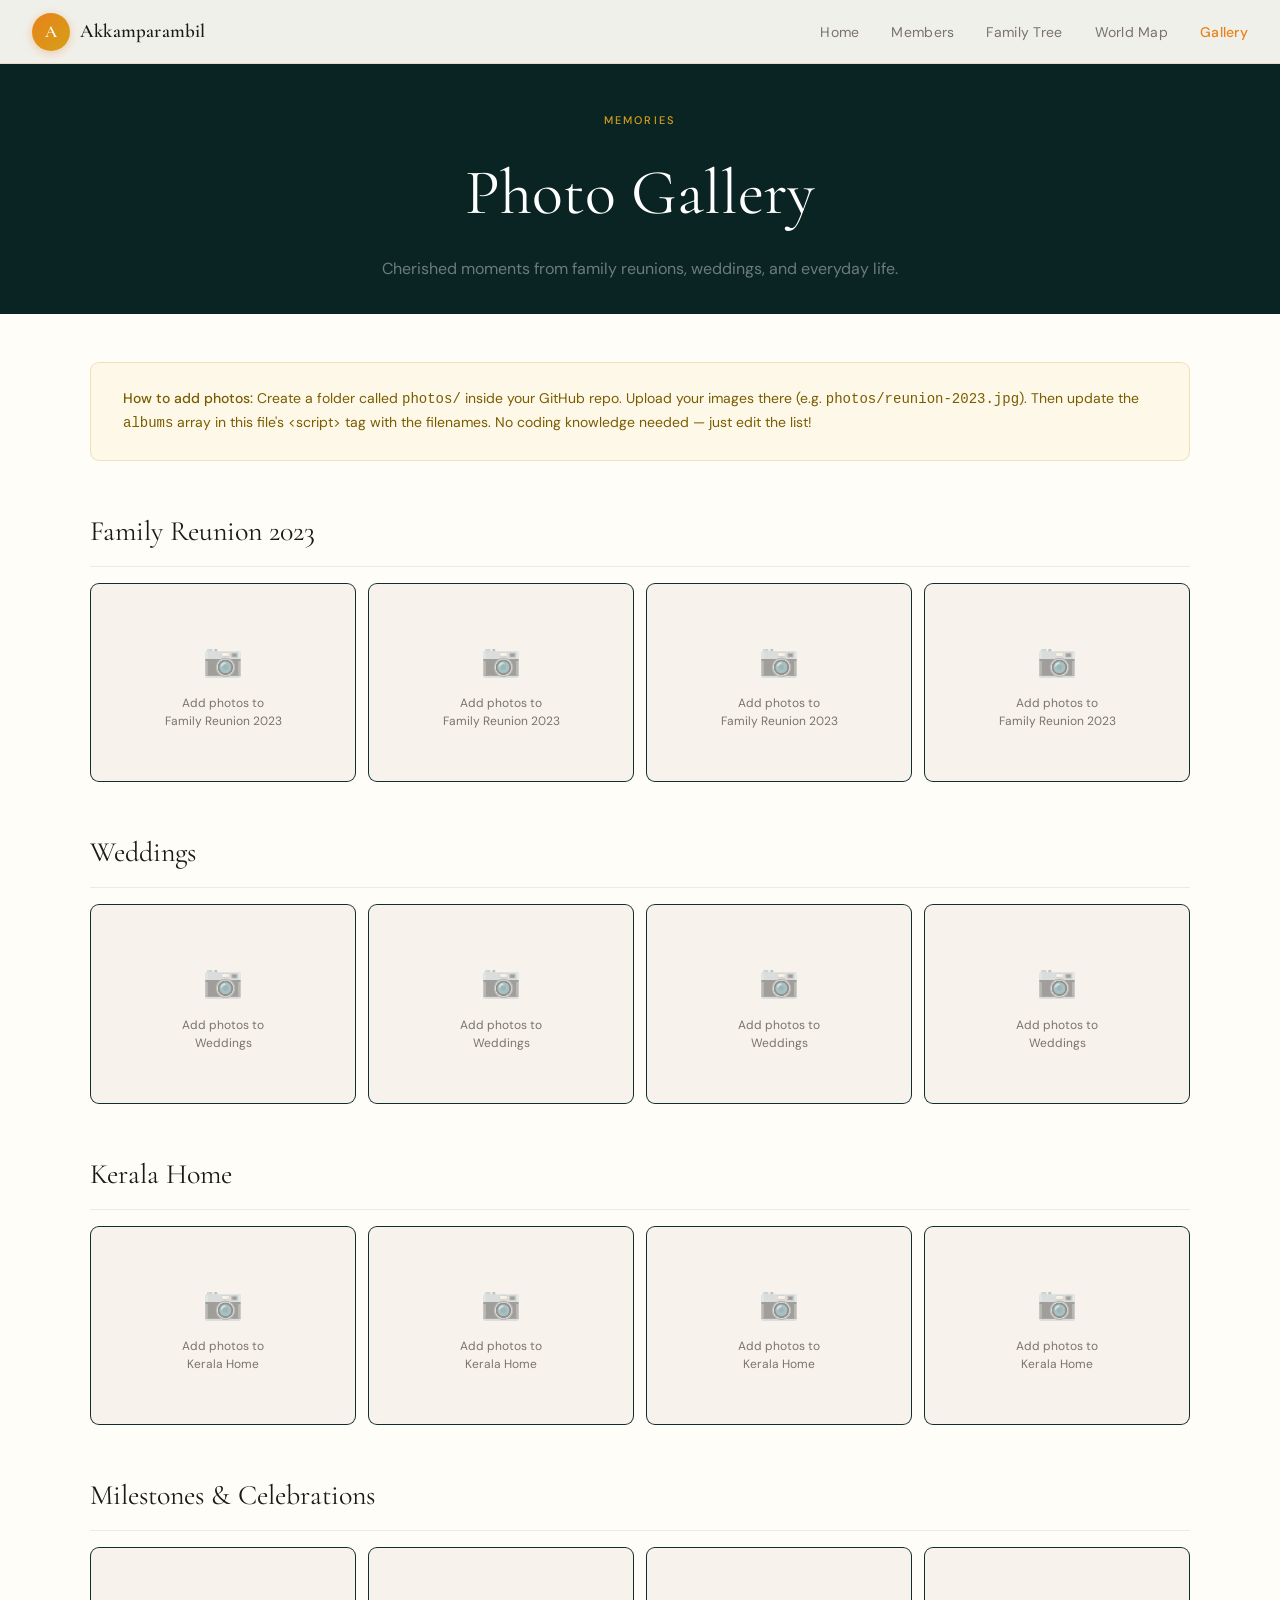
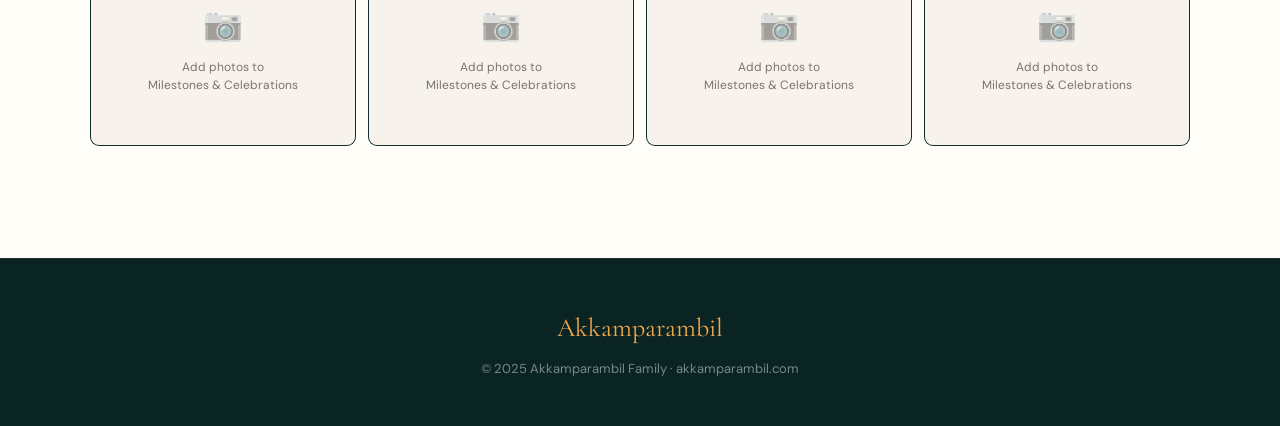
<file: gallery.html>
<!DOCTYPE html>
<html lang="en">
<head>
  <meta charset="UTF-8" />
  <meta name="viewport" content="width=device-width, initial-scale=1.0" />
  <title>Gallery · Akkamparambil</title>
  <link rel="stylesheet" href="style.css" />
  <style>
    .page-header { background: var(--dark); padding: 7rem 2rem 2rem; text-align: center; }
    .page-header h1 { font-family: var(--font-display); font-size: clamp(36px,5vw,64px); color: var(--white); font-weight: 400; }
    .page-header p { color: rgba(255,255,255,0.4); margin-top: 0.75rem; font-size: 16px; }

    .gallery-section { padding: 3rem 2rem 5rem; }
    .album-title {
      font-family: var(--font-display); font-size: 28px; font-weight: 400;
      margin: 3rem 0 1rem; padding-bottom: 0.75rem;
      border-bottom: 1px solid var(--border-light);
    }
    .album-grid { display: grid; grid-template-columns: repeat(auto-fill, minmax(220px, 1fr)); gap: 12px; margin-bottom: 2rem; }
    .photo-card {
      border-radius: var(--radius-sm); overflow: hidden; aspect-ratio: 4/3;
      background: var(--dark3); cursor: pointer; position: relative;
      border: 1px solid var(--border-light);
    }
    .photo-card img { width: 100%; height: 100%; object-fit: cover; transition: transform 0.3s; }
    .photo-card:hover img { transform: scale(1.05); }
    .photo-placeholder {
      width: 100%; height: 100%; display: flex; flex-direction: column;
      align-items: center; justify-content: center; gap: 8px;
      background: var(--light); color: var(--muted);
    }
    .photo-placeholder-icon { font-size: 32px; opacity: 0.4; }
    .photo-placeholder-text { font-size: 12px; text-align: center; padding: 0 1rem; line-height: 1.5; }
    .upload-note {
      background: var(--gold-pale); border: 1px solid rgba(201,168,76,0.3);
      border-radius: var(--radius-sm); padding: 1.5rem 2rem;
      font-size: 14px; color: #7a5c00; line-height: 1.7; margin-bottom: 2rem;
    }
    .upload-note strong { font-weight: 500; }
  </style>
</head>
<body>

<nav>
  <a class="nav-brand" href="index.html">
    <div class="nav-crest">A</div>
    <span class="nav-name">Akkamparambil</span>
  </a>
  <ul class="nav-links">
    <li><a href="index.html">Home</a></li>
    <li><a href="members.html">Members</a></li>
    <li><a href="tree.html">Family Tree</a></li>
    <li><a href="map.html">World Map</a></li>
    <li><a href="gallery.html" class="active">Gallery</a></li>
  </ul>
</nav>

<div class="page-header">
  <span class="section-tag" style="color:var(--gold)">Memories</span>
  <h1>Photo Gallery</h1>
  <p>Cherished moments from family reunions, weddings, and everyday life.</p>
</div>

<section class="gallery-section">
  <div class="section-inner">

    <div class="upload-note">
      <strong>How to add photos:</strong> Create a folder called <code>photos/</code> inside your GitHub repo. Upload your images there (e.g. <code>photos/reunion-2023.jpg</code>). Then update the <code>albums</code> array in this file's &lt;script&gt; tag with the filenames. No coding knowledge needed — just edit the list!
    </div>

    <div id="gallery-container">
      <!-- populated by JS -->
    </div>
  </div>
</section>

<footer>
  <div class="footer-brand">Akkamparambil</div>
  <p>© 2025 Akkamparambil Family · akkamparambil.com</p>
</footer>

<script>
// ======================================================
// ADD YOUR PHOTOS HERE
// Put image files in a /photos/ folder in your repo
// Then list them below in each album
// ======================================================
const albums = [
  {
    title: 'Family Reunion 2023',
    photos: [
      // { src: 'photos/reunion2023-1.jpg', caption: 'Everyone together' },
      // { src: 'photos/reunion2023-2.jpg', caption: 'The grandchildren' },
    ]
  },
  {
    title: 'Weddings',
    photos: [
      // { src: 'photos/wedding-jinto.jpg', caption: "Jinto & Lisy's wedding" },
    ]
  },
  {
    title: 'Kerala Home',
    photos: [
      // { src: 'photos/home-thrissur.jpg', caption: 'Our ancestral home in Thrissur' },
    ]
  },
  {
    title: 'Milestones & Celebrations',
    photos: [
      // { src: 'photos/graduation-rajan.jpg', caption: "Rajan's graduation" },
    ]
  }
];

const container = document.getElementById('gallery-container');

albums.forEach(album => {
  const title = document.createElement('div');
  title.className = 'album-title';
  title.textContent = album.title;
  container.appendChild(title);

  const grid = document.createElement('div');
  grid.className = 'album-grid';

  if (album.photos.length === 0) {
    // Show placeholder slots
    for (let i = 0; i < 4; i++) {
      const card = document.createElement('div');
      card.className = 'photo-card';
      card.innerHTML = `
        <div class="photo-placeholder">
          <div class="photo-placeholder-icon">📷</div>
          <div class="photo-placeholder-text">Add photos to<br>${album.title}</div>
        </div>`;
      grid.appendChild(card);
    }
  } else {
    album.photos.forEach(photo => {
      const card = document.createElement('div');
      card.className = 'photo-card';
      const img = document.createElement('img');
      img.src = photo.src;
      img.alt = photo.caption || '';
      img.loading = 'lazy';
      card.appendChild(img);
      grid.appendChild(card);
    });
  }

  container.appendChild(grid);
});
</script>
</body>
</html>
</file>
<file: style.css>
@import url('https://fonts.googleapis.com/css2?family=Cormorant+Garamond:ital,wght@0,400;0,500;0,600;1,400&family=DM+Sans:wght@300;400;500&display=swap');

:root {
  /* Brand palette — warm saffron + deep teal + ivory */
  --saffron:      #E8821A;
  --saffron-lite: #F5A84C;
  --saffron-pale: #FEF3E6;
  --teal:         #0D6E6E;
  --teal-lite:    #1A9E9E;
  --teal-pale:    #E6F5F5;
  --crimson:      #C0392B;
  --gold:         #D4A017;
  --gold-light:   #F0C040;
  --gold-pale:    #FDF8E8;

  /* Surface */
  --bg:           #FFFDF8;
  --bg2:          #FEF9F0;
  --white:        #FFFFFF;
  --ink:          #1C1A16;
  --ink2:         #3A3530;
  --muted:        #7A736A;
  --light:        #F7F3EC;

  /* Dark (footer/hero) — rich deep teal-black */
  --dark:         #0A2424;
  --dark2:        #0D2E2E;
  --dark3:        #123232;

  /* Borders */
  --border:       rgba(232,130,26,0.2);
  --border-light: rgba(0,0,0,0.07);

  --radius:    14px;
  --radius-sm: 9px;
  --shadow:    0 6px 32px rgba(0,0,0,0.09);
  --shadow-warm: 0 6px 32px rgba(232,130,26,0.12);

  --font-display: 'Cormorant Garamond', Georgia, serif;
  --font-body:    'DM Sans', sans-serif;
}

* { box-sizing: border-box; margin: 0; padding: 0; }
html { scroll-behavior: smooth; }

body {
  font-family: var(--font-body);
  background: var(--bg);
  color: var(--ink);
  line-height: 1.6;
  min-height: 100vh;
}

/* ── NAV ─────────────────────────────────────────────── */
nav {
  position: fixed; top: 0; left: 0; right: 0;
  background: rgba(255,253,248,0.94);
  backdrop-filter: blur(14px);
  border-bottom: 1px solid var(--border);
  z-index: 100;
  padding: 0 2rem;
  display: flex; align-items: center; justify-content: space-between;
  height: 64px;
}
.nav-brand { display: flex; align-items: center; gap: 10px; text-decoration: none; color: var(--ink); }
.nav-crest {
  width: 38px; height: 38px; border-radius: 50%;
  background: linear-gradient(135deg, var(--saffron), var(--gold));
  display: flex; align-items: center; justify-content: center;
  font-family: var(--font-display); font-size: 17px; color: #fff; font-weight: 600;
  box-shadow: 0 2px 10px rgba(232,130,26,0.35);
}
.nav-name { font-family: var(--font-display); font-size: 19px; font-weight: 600; letter-spacing: 0.01em; color: var(--ink); }
.nav-links { display: flex; gap: 2rem; list-style: none; }
.nav-links a {
  text-decoration: none; color: var(--muted); font-size: 14px;
  transition: color 0.2s; letter-spacing: 0.02em;
}
.nav-links a:hover { color: var(--saffron); }
.nav-links a.active { color: var(--saffron); font-weight: 500; }

/* ── HERO ────────────────────────────────────────────── */
.hero {
  min-height: 100vh;
  background: linear-gradient(160deg, var(--dark) 0%, #0D3535 55%, #173F3F 100%);
  display: flex; flex-direction: column; align-items: center; justify-content: center;
  position: relative; overflow: hidden;
  text-align: center; padding: 6rem 2rem 4rem;
}
.hero-pattern {
  position: absolute; inset: 0; pointer-events: none;
  background-image:
    radial-gradient(ellipse at 15% 60%, rgba(232,130,26,0.18) 0%, transparent 50%),
    radial-gradient(ellipse at 85% 20%, rgba(212,160,23,0.12) 0%, transparent 45%),
    radial-gradient(ellipse at 50% 95%, rgba(13,110,110,0.25) 0%, transparent 45%);
}
/* Decorative Kerala-inspired pattern overlay */
.hero-pattern::after {
  content: '';
  position: absolute; inset: 0;
  background-image: url("data:image/svg+xml,%3Csvg width='60' height='60' viewBox='0 0 60 60' xmlns='http://www.w3.org/2000/svg'%3E%3Cg fill='none' fill-rule='evenodd'%3E%3Cg fill='%23E8821A' fill-opacity='0.04'%3E%3Cpath d='M36 34v-4h-2v4h-4v2h4v4h2v-4h4v-2h-4zm0-30V0h-2v4h-4v2h4v4h2V6h4V4h-4zM6 34v-4H4v4H0v2h4v4h2v-4h4v-2H6zM6 4V0H4v4H0v2h4v4h2V6h4V4H6z'/%3E%3C/g%3E%3C/g%3E%3C/svg%3E");
}
.hero-ornament {
  font-family: var(--font-display); font-size: 13px; letter-spacing: 0.3em;
  color: var(--saffron-lite); text-transform: uppercase; margin-bottom: 1.5rem;
  opacity: 0; animation: fadeUp 0.8s ease forwards 0.2s;
}
.hero-ornament::before, .hero-ornament::after { content: '—'; margin: 0 0.8em; opacity: 0.5; }
.hero h1 {
  font-family: var(--font-display); font-size: clamp(48px, 8vw, 96px);
  font-weight: 400; color: var(--white); line-height: 1.05; letter-spacing: -0.02em;
  margin-bottom: 0.5rem;
  opacity: 0; animation: fadeUp 0.8s ease forwards 0.4s;
}
.hero h1 em { color: var(--saffron-lite); font-style: italic; }
.hero-sub {
  font-family: var(--font-display); font-size: 22px; color: rgba(255,255,255,0.55);
  margin-bottom: 2rem; font-style: italic;
  opacity: 0; animation: fadeUp 0.8s ease forwards 0.6s;
}
.hero-desc {
  font-size: 16px; color: rgba(255,255,255,0.6); max-width: 480px;
  line-height: 1.8; margin-bottom: 3rem;
  opacity: 0; animation: fadeUp 0.8s ease forwards 0.8s;
}
.hero-stats {
  display: flex; gap: 3rem; justify-content: center; margin-bottom: 3rem;
  opacity: 0; animation: fadeUp 0.8s ease forwards 1s;
}
.hero-stat { text-align: center; }
.hero-stat-num {
  font-family: var(--font-display); font-size: 44px; font-weight: 500;
  color: var(--saffron-lite); line-height: 1; display: block;
}
.hero-stat-label {
  font-size: 11px; color: rgba(255,255,255,0.45); letter-spacing: 0.12em;
  text-transform: uppercase; margin-top: 4px; display: block;
}
.hero-divider { width: 1px; background: rgba(255,255,255,0.12); align-self: stretch; }
.hero-cta {
  display: inline-flex; align-items: center; gap: 8px;
  background: linear-gradient(135deg, var(--saffron), var(--gold));
  color: #fff; padding: 14px 32px; border-radius: 40px;
  font-size: 14px; font-weight: 500; text-decoration: none; letter-spacing: 0.04em;
  transition: all 0.25s; margin: 0 8px; box-shadow: 0 4px 20px rgba(232,130,26,0.4);
  opacity: 0; animation: fadeUp 0.8s ease forwards 1.1s;
}
.hero-cta:hover { transform: translateY(-2px); box-shadow: 0 8px 28px rgba(232,130,26,0.5); }
.hero-cta.outline {
  background: transparent; color: rgba(255,255,255,0.75);
  border: 1.5px solid rgba(255,255,255,0.25); box-shadow: none;
}
.hero-cta.outline:hover { border-color: var(--saffron-lite); color: var(--saffron-lite); }
.hero-scroll {
  position: absolute; bottom: 2rem;
  color: rgba(255,255,255,0.3); font-size: 11px; letter-spacing: 0.15em;
  text-transform: uppercase; display: flex; flex-direction: column; align-items: center; gap: 8px;
  animation: fadeUp 0.8s ease forwards 1.3s; opacity: 0;
}
.hero-scroll-line {
  width: 1px; height: 40px; background: linear-gradient(to bottom, rgba(255,165,50,0.5), transparent);
  animation: scrollPulse 2s ease-in-out infinite;
}

/* ── SECTIONS ────────────────────────────────────────── */
section { padding: 6rem 2rem; }
.section-inner { max-width: 1100px; margin: 0 auto; }
.section-tag {
  font-size: 11px; letter-spacing: 0.2em; text-transform: uppercase;
  color: var(--saffron); font-weight: 500; margin-bottom: 0.75rem; display: block;
}
.section-title {
  font-family: var(--font-display); font-size: clamp(32px, 4vw, 52px);
  font-weight: 400; line-height: 1.1; margin-bottom: 1rem;
}
.section-subtitle { font-size: 16px; color: var(--muted); max-width: 480px; line-height: 1.8; }

/* ── MEMBER CARDS ────────────────────────────────────── */
.members-controls {
  display: flex; gap: 10px; margin-bottom: 2rem; flex-wrap: wrap; align-items: center;
}
.filter-btn {
  padding: 8px 18px; border-radius: 40px; border: 1.5px solid var(--border-light);
  background: var(--white); font-family: var(--font-body); font-size: 13px;
  color: var(--muted); cursor: pointer; transition: all 0.2s;
}
.filter-btn:hover { border-color: var(--saffron); color: var(--saffron); }
.filter-btn.active {
  background: linear-gradient(135deg, var(--saffron), var(--gold));
  color: #fff; border-color: transparent;
  box-shadow: 0 3px 12px rgba(232,130,26,0.3);
}
.search-input {
  padding: 9px 18px; border-radius: 40px; border: 1.5px solid var(--border-light);
  background: var(--white); font-family: var(--font-body); font-size: 13px;
  color: var(--ink); outline: none; width: 230px; transition: border-color 0.2s;
}
.search-input:focus { border-color: var(--saffron); box-shadow: 0 0 0 3px rgba(232,130,26,0.08); }

.members-grid { display: grid; grid-template-columns: repeat(auto-fill, minmax(260px, 1fr)); gap: 20px; }

.member-card {
  background: var(--white); border-radius: var(--radius);
  border: 1.5px solid var(--border-light); padding: 24px;
  transition: all 0.25s; cursor: pointer; position: relative; overflow: hidden;
}
.member-card::before {
  content: ''; position: absolute; top: 0; left: 0; right: 0; height: 4px;
  background: linear-gradient(90deg, var(--saffron), var(--gold-light));
  transform: scaleX(0); transition: transform 0.3s; transform-origin: left;
}
.member-card:hover {
  box-shadow: var(--shadow-warm); transform: translateY(-4px);
  border-color: rgba(232,130,26,0.2);
}
.member-card:hover::before { transform: scaleX(1); }

.member-avatar {
  width: 58px; height: 58px; border-radius: 50%;
  background: linear-gradient(135deg, var(--saffron), var(--gold));
  color: #fff;
  display: flex; align-items: center; justify-content: center;
  font-family: var(--font-display); font-size: 21px; font-weight: 600;
  margin-bottom: 14px; border: 2.5px solid rgba(232,130,26,0.15);
  box-shadow: 0 3px 12px rgba(232,130,26,0.2);
}
.member-avatar img { width: 100%; height: 100%; object-fit: cover; border-radius: 50%; }
.member-name { font-family: var(--font-display); font-size: 20px; font-weight: 500; margin-bottom: 2px; color: var(--ink); }
.member-nick { font-size: 13px; color: var(--muted); font-style: italic; margin-bottom: 8px; }
.member-relation { font-size: 12px; color: var(--muted); margin-bottom: 12px; }
.member-profession {
  display: inline-flex; align-items: center; gap: 5px;
  background: var(--saffron-pale); color: var(--saffron);
  border-radius: 20px; padding: 4px 13px; font-size: 12px; font-weight: 500; margin-bottom: 10px;
  border: 1px solid rgba(232,130,26,0.15);
}
.member-location { font-size: 12px; color: var(--muted); display: flex; align-items: center; gap: 4px; }
.member-location::before { content: '📍'; font-size: 11px; }
.member-gen { position: absolute; top: 16px; right: 16px; font-size: 10px; color: var(--muted); letter-spacing: 0.08em; }

/* ── MODAL ───────────────────────────────────────────── */
.modal-overlay {
  position: fixed; inset: 0; background: rgba(10,36,36,0.65);
  backdrop-filter: blur(8px); z-index: 200;
  display: none; align-items: center; justify-content: center; padding: 2rem;
}
.modal-overlay.open { display: flex; }
.modal {
  background: var(--white); border-radius: 20px;
  max-width: 480px; width: 100%; padding: 2.5rem;
  position: relative; max-height: 90vh; overflow-y: auto;
  animation: modalIn 0.3s ease;
  border: 1.5px solid rgba(232,130,26,0.12);
  box-shadow: 0 24px 64px rgba(0,0,0,0.18);
}
.modal-close {
  position: absolute; top: 1.25rem; right: 1.25rem;
  width: 32px; height: 32px; border-radius: 50%;
  border: 1.5px solid var(--border-light); background: none; cursor: pointer;
  font-size: 15px; display: flex; align-items: center; justify-content: center;
  color: var(--muted); transition: all 0.2s;
}
.modal-close:hover { background: var(--saffron-pale); color: var(--saffron); border-color: var(--saffron); }
.modal-avatar {
  width: 100px; height: 100px; border-radius: 50%;
  background: linear-gradient(135deg, var(--saffron), var(--gold));
  color: #fff;
  display: flex; align-items: center; justify-content: center;
  font-family: var(--font-display); font-size: 36px; font-weight: 600;
  margin-bottom: 1rem;
  box-shadow: 0 4px 18px rgba(232,130,26,0.3);
}
.modal-avatar img { width: 100%; height: 100%; object-fit: cover; border-radius: 50%; }
.modal-name { font-family: var(--font-display); font-size: 28px; font-weight: 500; margin-bottom: 2px; }
.modal-nick { font-size: 14px; color: var(--muted); font-style: italic; margin-bottom: 4px; }
.modal-relation { font-size: 13px; color: var(--saffron); margin-bottom: 1.25rem; font-weight: 500; }
.modal-divider { height: 1px; background: var(--border-light); margin: 1.25rem 0; }
.modal-row { display: flex; align-items: flex-start; gap: 10px; margin-bottom: 12px; }
.modal-row-label { font-size: 11px; color: var(--muted); letter-spacing: 0.08em; text-transform: uppercase; min-width: 80px; padding-top: 2px; }
.modal-row-value { font-size: 14px; color: var(--ink); flex: 1; }
.modal-bio { font-size: 14px; color: var(--muted); line-height: 1.8; margin: 1rem 0; font-style: italic; }
.modal-contact { margin-top: 1.25rem; }
.modal-contact-title { font-size: 11px; color: var(--muted); letter-spacing: 0.1em; text-transform: uppercase; margin-bottom: 10px; }
.contact-btn {
  display: inline-flex; align-items: center; gap: 6px;
  padding: 8px 16px; border-radius: 8px; font-size: 13px;
  text-decoration: none; margin: 0 6px 6px 0; transition: all 0.2s;
  border: 1.5px solid var(--border-light); background: var(--bg2); color: var(--ink);
}
.contact-btn:hover { border-color: var(--saffron); background: var(--saffron-pale); color: var(--saffron); }
.locked-msg { font-size: 13px; color: var(--muted); font-style: italic; }

/* ── FOOTER ──────────────────────────────────────────── */
footer {
  background: var(--dark); color: rgba(255,255,255,0.45);
  text-align: center; padding: 3rem 2rem;
  font-size: 13px; border-top: 1px solid rgba(232,130,26,0.1);
}
footer .footer-brand {
  font-family: var(--font-display); font-size: 26px;
  color: var(--saffron-lite); margin-bottom: 0.5rem; font-weight: 400;
}
footer p { margin-top: 0.5rem; line-height: 1.8; }
footer a { color: var(--saffron-lite); text-decoration: none; }

/* ── ANIMATIONS ──────────────────────────────────────── */
@keyframes fadeUp {
  from { opacity: 0; transform: translateY(20px); }
  to   { opacity: 1; transform: translateY(0); }
}
@keyframes scrollPulse {
  0%, 100% { opacity: 0.3; }
  50%       { opacity: 0.8; }
}
@keyframes modalIn {
  from { opacity: 0; transform: scale(0.95) translateY(10px); }
  to   { opacity: 1; transform: scale(1)    translateY(0); }
}

/* ── RESPONSIVE ──────────────────────────────────────── */
@media (max-width: 768px) {
  nav { padding: 0 1rem; }
  .nav-links { display: none; }
  .hero { padding: 5rem 1.5rem 3rem; }
  .hero-stats { gap: 1.5rem; }
  section { padding: 4rem 1.5rem; }
  .members-grid { grid-template-columns: 1fr; }
}
</file>
